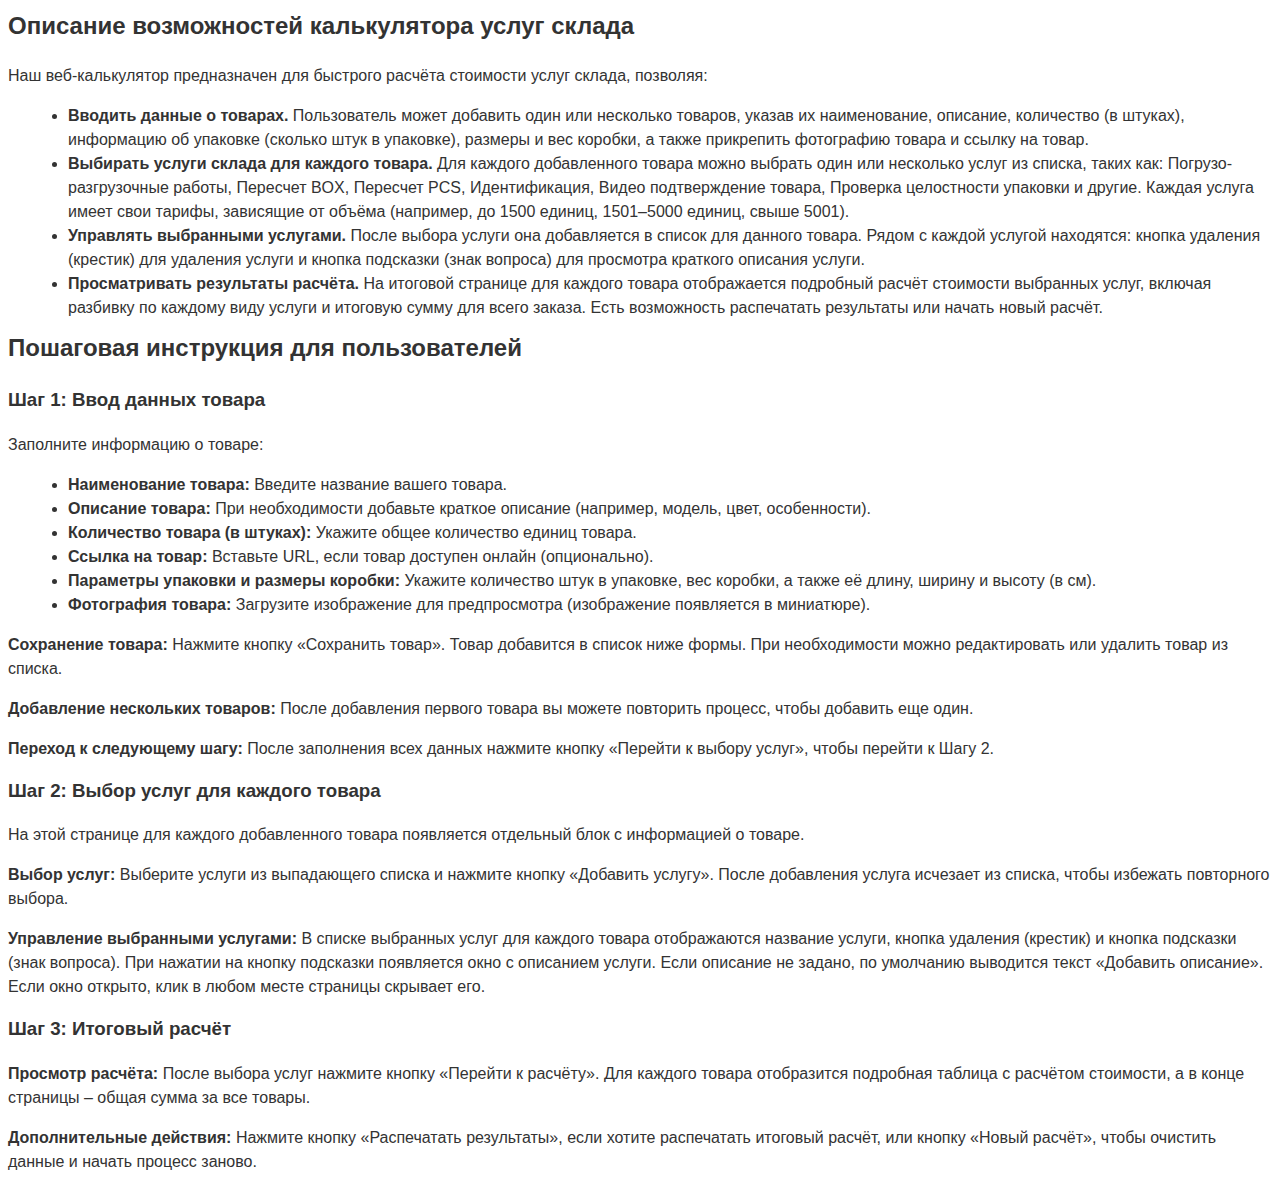
<file: help.html>
<!DOCTYPE html>
<html lang="ru">
<head>
  <meta charset="UTF-8">
  <title>Справка по калькулятору услуг склада</title>
  <style>
    /* Здесь можно задать минимальные стили для справки, они будут применяться только к содержимому справки */
    .help-content-wrapper {
      font-family: Arial, sans-serif;
      line-height: 1.5;
      color: #333;
    }
    h2, h3 {
      margin-top: 0;
    }
    ul {
      margin: 0 0 10px 20px;
    }
  </style>
</head>
<body>
  <div class="help-content-wrapper">
    <h2>Описание возможностей калькулятора услуг склада</h2>
    <p>Наш веб-калькулятор предназначен для быстрого расчёта стоимости услуг склада, позволяя:</p>
    <ul>
      <li><strong>Вводить данные о товарах.</strong> Пользователь может добавить один или несколько товаров, указав их наименование, описание, количество (в штуках), информацию об упаковке (сколько штук в упаковке), размеры и вес коробки, а также прикрепить фотографию товара и ссылку на товар.</li>
      <li><strong>Выбирать услуги склада для каждого товара.</strong> Для каждого добавленного товара можно выбрать один или несколько услуг из списка, таких как: Погрузо-разгрузочные работы, Пересчет BOX, Пересчет PCS, Идентификация, Видео подтверждение товара, Проверка целостности упаковки и другие. Каждая услуга имеет свои тарифы, зависящие от объёма (например, до 1500 единиц, 1501–5000 единиц, свыше 5001).</li>
      <li><strong>Управлять выбранными услугами.</strong> После выбора услуги она добавляется в список для данного товара. Рядом с каждой услугой находятся: кнопка удаления (крестик) для удаления услуги и кнопка подсказки (знак вопроса) для просмотра краткого описания услуги.</li>
      <li><strong>Просматривать результаты расчёта.</strong> На итоговой странице для каждого товара отображается подробный расчёт стоимости выбранных услуг, включая разбивку по каждому виду услуги и итоговую сумму для всего заказа. Есть возможность распечатать результаты или начать новый расчёт.</li>
    </ul>
    <h2>Пошаговая инструкция для пользователей</h2>
    <h3>Шаг 1: Ввод данных товара</h3>
    <p>Заполните информацию о товаре:</p>
    <ul>
      <li><strong>Наименование товара:</strong> Введите название вашего товара.</li>
      <li><strong>Описание товара:</strong> При необходимости добавьте краткое описание (например, модель, цвет, особенности).</li>
      <li><strong>Количество товара (в штуках):</strong> Укажите общее количество единиц товара.</li>
      <li><strong>Ссылка на товар:</strong> Вставьте URL, если товар доступен онлайн (опционально).</li>
      <li><strong>Параметры упаковки и размеры коробки:</strong> Укажите количество штук в упаковке, вес коробки, а также её длину, ширину и высоту (в см).</li>
      <li><strong>Фотография товара:</strong> Загрузите изображение для предпросмотра (изображение появляется в миниатюре).</li>
    </ul>
    <p><strong>Сохранение товара:</strong> Нажмите кнопку «Сохранить товар». Товар добавится в список ниже формы. При необходимости можно редактировать или удалить товар из списка.</p>
    <p><strong>Добавление нескольких товаров:</strong> После добавления первого товара вы можете повторить процесс, чтобы добавить еще один.</p>
    <p><strong>Переход к следующему шагу:</strong> После заполнения всех данных нажмите кнопку «Перейти к выбору услуг», чтобы перейти к Шагу 2.</p>
    <h3>Шаг 2: Выбор услуг для каждого товара</h3>
    <p>На этой странице для каждого добавленного товара появляется отдельный блок с информацией о товаре.</p>
    <p><strong>Выбор услуг:</strong> Выберите услуги из выпадающего списка и нажмите кнопку «Добавить услугу». После добавления услуга исчезает из списка, чтобы избежать повторного выбора.</p>
    <p><strong>Управление выбранными услугами:</strong> В списке выбранных услуг для каждого товара отображаются название услуги, кнопка удаления (крестик) и кнопка подсказки (знак вопроса). При нажатии на кнопку подсказки появляется окно с описанием услуги. Если описание не задано, по умолчанию выводится текст «Добавить описание». Если окно открыто, клик в любом месте страницы скрывает его.</p>
    <h3>Шаг 3: Итоговый расчёт</h3>
    <p><strong>Просмотр расчёта:</strong> После выбора услуг нажмите кнопку «Перейти к расчёту». Для каждого товара отобразится подробная таблица с расчётом стоимости, а в конце страницы – общая сумма за все товары.</p>
    <p><strong>Дополнительные действия:</strong> Нажмите кнопку «Распечатать результаты», если хотите распечатать итоговый расчёт, или кнопку «Новый расчёт», чтобы очистить данные и начать процесс заново.</p>
  </div>
</body>
</html>
</file>
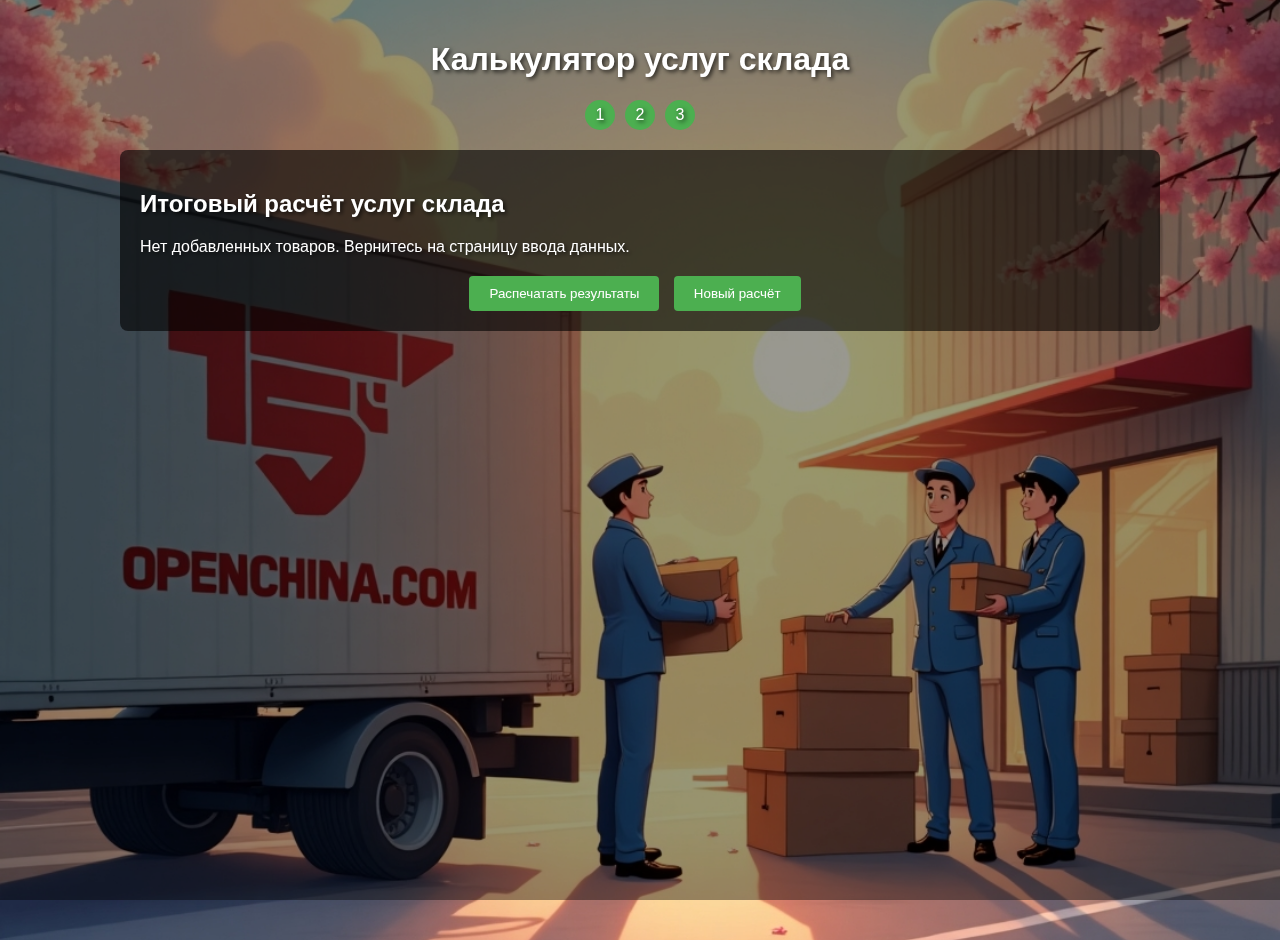
<file: results.html>
<!DOCTYPE html>
<html lang="ru">
<head>
  <meta charset="UTF-8">
  <title>Калькулятор услуг склада - Итоговый расчёт</title>
  <link rel="stylesheet" href="styles.css">
  <style>
    /* Стили для блока товара с услугами */
    .product-block {
      background: rgba(0,0,0,0.7);
      color: #fff;
      padding: 15px;
      border-radius: 5px;
      margin-bottom: 20px;
      max-width: 600px;
      margin-left: auto;
      margin-right: auto;
    }
    .product-summary {
      margin-bottom: 15px;
      font-size: 1.1em;
      text-align: center;
    }
    /* Стили для таблицы расчёта */
    .calc-table {
      width: 100%;
      border-collapse: collapse;
    }
    .calc-table th, .calc-table td {
      border: 1px solid #fff;
      padding: 8px;
      text-align: left;
    }
    .calc-table th {
      background: rgba(255,255,255,0.2);
    }
    .overall-total {
      background: rgba(0,0,0,0.8);
      padding: 10px;
      border-radius: 5px;
      text-align: center;
      font-size: 1.2em;
      margin-top: 20px;
    }
    .buttons {
      text-align: center;
      margin-top: 20px;
    }
    button {
      padding: 10px 20px;
      margin-right: 10px;
      border: none;
      background: #4CAF50;
      color: #fff;
      border-radius: 4px;
      cursor: pointer;
    }
    button:hover {
      background: #45a049;
    }
  </style>
</head>
<body class="results-bg">
  <header>
    <h1>Калькулятор услуг склада</h1>
    <div class="progress-bar">
      <div class="step active">1</div>
      <div class="step active">2</div>
      <div class="step active">3</div>
    </div>
  </header>
  <div class="content">
    <h2>Итоговый расчёт услуг склада</h2>
    <div id="resultsContainer"></div>
    <div class="buttons">
      <button onclick="printResults()">Распечатать результаты</button>
      <button onclick="resetCalculation()">Новый расчёт</button>
    </div>
  </div>
  <script>
    const services = [
      { name: "Погрузо-разгрузочные работы", unit: "Короб", rates: [6.70, 5.70, 4.70] },
      { name: "Пересчет BOX", unit: "Короб", rates: [2.10, 2.00, 1.80] },
      { name: "Пересчет PCS", unit: "Штука", rates: [0.60, 0.40, 0.20] },
      { name: "Идентификация", unit: "Строка", rates: [20.00, 20.00, 20.00] },
      { name: "Видео подтверждение товара", unit: "Строка", rates: [47.97, 47.97, 47.97] },
      { name: "Проверка целостности упаковки", unit: "Штука", rates: [0.69, 0.59, 0.49] },
      { name: "Проверка внешней поверхности изделия", unit: "Штука", rates: [0.69, 0.59, 0.46] },
      { name: "Проверка внутренней поверхности изделия", unit: "Штука", rates: [0.69, 0.59, 0.46] },
      { name: "Проверка комплектации", unit: "Штука", rates: [0.67, 0.57, 0.47] },
      { name: "Проверка на отсутствие резкого запаха", unit: "Штука", rates: [1.10, 1.10, 1.10] },
      { name: "Обрезка ниток", unit: "Штука", rates: [1.50, 1.50, 1.50] },
      { name: "Проверка карманов", unit: "Штука", rates: [1.50, 1.50, 1.50] },
      { name: "Проверка швов", unit: "Штука", rates: [1.50, 1.50, 1.50] },
      { name: "Устранение баркодов", unit: "Штука", rates: [0.70, 0.70, 0.70] },
      { name: "Проверка при подключении к источнику питания", unit: "Штука", rates: [2.57, 2.27, 1.97] },
      { name: "Проверка элементов управления", unit: "Штука", rates: [2.57, 2.27, 1.97] },
      { name: "Проверка работы комплекта", unit: "Штука", rates: [2.57, 2.27, 1.97] },
      { name: "Проверка проводных звуковых устройств", unit: "Штука", rates: [2.97, 2.97, 2.97] },
      { name: "Проверка беспроводных звуковых устройств", unit: "Штука", rates: [2.97, 2.97, 2.97] },
      { name: "Проверка внешних накопителей", unit: "Штука", rates: [2.97, 2.97, 2.97] },
      { name: "Проклейка баркодов", unit: "Штука", rates: [0.85, 0.75, 0.65] },
      { name: "Создание набора: Типография", unit: "Штука", rates: [0.87, 0.83, 0.79] },
      { name: "Создание набора: Товар", unit: "Штука", rates: [1.57, 1.47, 1.37] },
      { name: "Упаковка в пакеты клиента", unit: "Штука", rates: [0.55, 0.50, 0.45] },
      { name: "Проверка фурнитуры и декоративных элементов", unit: "Штука", rates: [2.97, 2.97, 2.97] },
      { name: "Распечатка баркодов", unit: "Штука", rates: [0.11, 0.11, 0.11] },
      { name: "Хранение", unit: "Куб", rates: [7.77, 7.77, 7.77] },
      { name: "Тест экрана", unit: "Штука", rates: [2.97, 2.97, 2.97] },
      { name: "Проверка по ТЗ", unit: "Штука", rates: [5.00, 5.00, 5.00] }
    ];
    
    function getProducts() {
      return JSON.parse(sessionStorage.getItem('productsData')) || [];
    }
    
    function calculateAndDisplay() {
      const products = getProducts();
      const container = document.getElementById('resultsContainer');
      container.innerHTML = '';
      if (products.length === 0) {
        container.innerHTML = '<p>Нет добавленных товаров. Вернитесь на страницу ввода данных.</p>';
        return;
      }
      let overallTotal = 0;
      products.forEach((product, idx) => {
        if (!product.selectedServices || product.selectedServices.length === 0) return;
        const boxes = Math.ceil(product.pieces / product.piecesPerPackage);
        const volume = (product.boxLength * product.boxWidth * product.boxHeight) / 1000000;
        let tariffIndex = 0;
        if (boxes <= 1500) tariffIndex = 0;
        else if (boxes <= 5000) tariffIndex = 1;
        else tariffIndex = 2;
        
        let productHtml = `<div class="product-block">
                             <div class="product-summary">
                               <h3>${idx + 1}. ${product.productName}${product.productDescription ? ' / ' + product.productDescription : ''}</h3>
                               <p>Количество: ${product.pieces} шт., Упаковка: ${product.piecesPerPackage} шт.</p>
                               <p>Коробок: ${boxes}, Размеры: ${product.boxLength} x ${product.boxWidth} x ${product.boxHeight} см, Вес: ${product.boxWeight} кг</p>
                             </div>`;
        productHtml += `<table class="calc-table">
                          <thead>
                            <tr>
                              <th>Услуга</th>
                              <th>Ед. изм.</th>
                              <th>Кол-во</th>
                              <th>Тариф</th>
                              <th>Стоимость</th>
                            </tr>
                          </thead>
                          <tbody>`;
        let totalCost = 0;
        product.selectedServices.forEach(serviceName => {
          const service = services.find(s => s.name === serviceName);
          if (service) {
            let multiplier = 0;
            if (service.unit === "Короб") multiplier = boxes;
            else if (service.unit === "Штука") multiplier = product.pieces;
            else if (service.unit === "Строка") multiplier = 1;
            else if (service.unit === "Куб") multiplier = volume;
            let countForTariff;
            if (service.unit === "Штука") countForTariff = product.pieces;
            else if (service.unit === "Короб") countForTariff = boxes;
            else if (service.unit === "Куб") countForTariff = volume;
            else countForTariff = 1;
            let tariffIndex = countForTariff <= 1500 ? 0 : (countForTariff <= 5000 ? 1 : 2);
            const rate = service.rates[tariffIndex];
            const cost = multiplier * rate;
            totalCost += cost;
            productHtml += `<tr>
                              <td>${service.name}</td>
                              <td>${service.unit}</td>
                              <td>${multiplier.toFixed(2)}</td>
                              <td>${rate.toFixed(2)}</td>
                              <td>${cost.toFixed(2)} ¥</td>
                            </tr>`;
          }
        });
        productHtml += `</tbody>
                         <tfoot>
                           <tr>
                             <td colspan="4" style="text-align:right;"><strong>Итого по товару:</strong></td>
                             <td><strong>${totalCost.toFixed(2)} ¥</strong></td>
                           </tr>
                         </tfoot>
                        </table>
                        </div>`;
        overallTotal += totalCost;
        container.innerHTML += productHtml;
      });
      container.innerHTML += `<div class="overall-total">
                                <h2>Стоимость услуг склада: ${overallTotal.toFixed(2)} ¥</h2>
                              </div>`;
    }
    
    function resetCalculation() {
      if (confirm('Начать новый расчёт? Все данные будут удалены.')) {
        sessionStorage.clear();
        window.location.href = 'index.html';
      }
    }
    
    function printResults() {
      window.print();
    }
    
    document.addEventListener('DOMContentLoaded', calculateAndDisplay);
  </script>
</body>
</html>
</file>
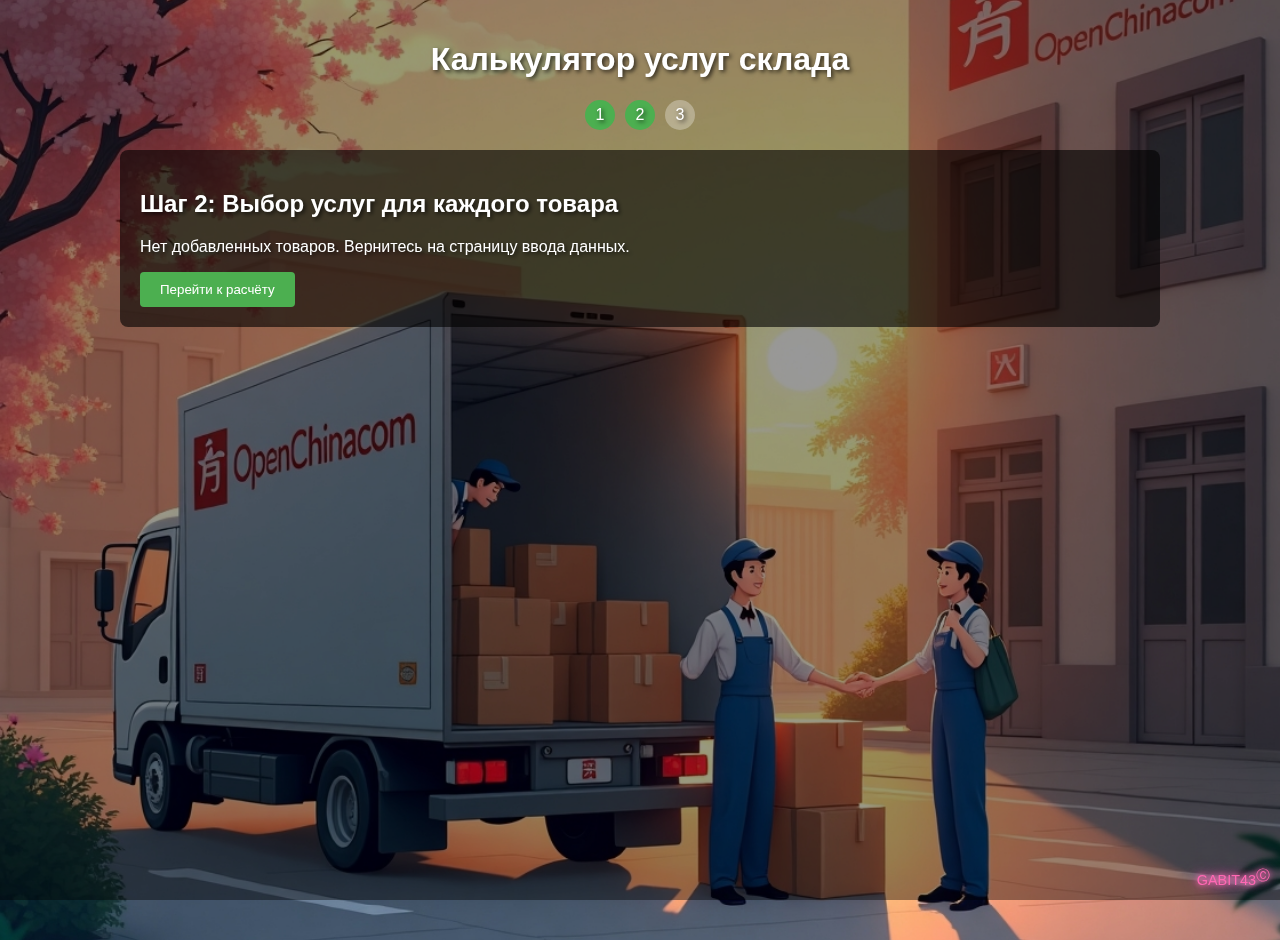
<file: services.html>
<!DOCTYPE html>
<html lang="ru">
<head>
  <meta charset="UTF-8">
  <title>Калькулятор услуг склада - Шаг 2: Выбор услуг для каждого товара</title>
  <link rel="stylesheet" href="styles.css">
  <style>
    /* Стили для блока с услугами для каждого товара */
    .product-services {
      background: rgba(0,0,0,0.7);
      color: #fff;
      padding: 15px;
      border-radius: 5px;
      margin-bottom: 20px;
      max-width: 600px;
      text-align: center;
      margin-left: auto;
      margin-right: auto;
    }
    .product-info h3 {
      margin: 0 0 10px;
    }
    .service-selection {
      margin-top: 10px;
      display: flex;
      gap: 10px;
      align-items: center;
      justify-content: center;
    }
    .service-selection select {
      flex: 1;
      padding: 5px;
      box-sizing: border-box;
      text-align: center;
    }
    .selected-services {
      margin-top: 10px;
      padding: 5px;
      background: rgba(255,255,255,0.2);
      border-radius: 4px;
      text-align: center;
    }
    /* Нумерованный список выбранных услуг */
    .selected-services ol {
      font-size: 0.8em;
      margin: 0 auto;
      padding: 0;
      text-align: center;
      list-style: none;
      width: 100%;
    }
    .selected-services li {
      margin-bottom: 5px;
      display: flex;
      align-items: center;
      width: 100%;
    }
    /* Колонка с текстом услуги (растягивается) */
    .name-col {
      flex: 1;
      text-align: left;
    }
    /* Фиксированные колонки для кнопок */
    .btn-col {
      width: 30px;
      text-align: center;
    }
    /* Кнопка удаления – красный крестик */
    .remove-btn {
      color: red;
      font-size: 1em;
      border: none;
      background: transparent;
      cursor: pointer;
      outline: none;
      -webkit-appearance: none;
    }
    /* Кнопка подсказки – зеленый знак вопроса, жирный, без фона */
    .help-btn {
      color: green;
      font-weight: bold;
      font-size: 1em;
      border: none;
      background: transparent;
      cursor: pointer;
      position: relative;
      outline: none;
      -webkit-appearance: none;
    }
    /* Тултип, который появляется непосредственно над кнопкой help-btn.
       Ширина равна 40ch, а текст обрезается после 3 строк с многоточием. */
    .tooltiptext {
      display: none;
      position: absolute;
      bottom: calc(100% + 5px);
      left: 50%;
      transform: translateX(-50%);
      width: 60ch;
      background-color: #3CB371;
      color: #fff;
      text-align: center;
      border-radius: 4px;
      padding: 5px;
      font-size: 0.8em;
      z-index: 1;
      box-shadow: 0 2px 4px rgba(0,0,0,0.3);
      overflow: hidden;
      -webkit-line-clamp: 4;
      -webkit-box-orient: vertical;
      display: -webkit-box; /* По умолчанию скрываем, будем переключать через JS */
    }
    /* Скрывать тултип по умолчанию */
    .tooltiptext.hidden {
      display: none;
    }
    /* Hover-эффект для кнопок */
    .remove-btn:hover,
    .help-btn:hover {
      outline: none;
      box-shadow: 0 0 3px 1px rgba(0,128,0,0.5);
    }
  </style>
</head>
<body class="services-bg">
  <header>
    <h1>Калькулятор услуг склада</h1>
    <div class="progress-bar">
      <div class="step active">1</div>
      <div class="step active">2</div>
      <div class="step">3</div>
    </div>
  </header>
  <div class="content">
    <h2>Шаг 2: Выбор услуг для каждого товара</h2>
    <form id="servicesForm">
      <div id="servicesContainer">
        <!-- Здесь будут создаваться блоки для каждого товара -->
      </div>
      <div class="form-buttons">
        <button type="submit">Перейти к расчёту</button>
      </div>
    </form>
  </div>
  <script>
    // Массив услуг – чтобы изменить описание услуги, отредактируйте значение свойства description.
    const services = [
      { name: "Погрузо-разгрузочные работы", unit: "Короб", rates: [6.70, 5.70, 4.70], description: "Это услуга, при которой профессиональные грузчики осуществляют исключительно погрузку и выгрузку вашего груза с автомобиля." },
      { name: "Пересчет BOX", unit: "Короб", rates: [2.10, 2.00, 1.80], description: "Добавить описание" },
      { name: "Пересчет PCS", unit: "Штука", rates: [0.60, 0.40, 0.20], description: "Добавить описание" },
      { name: "Идентификация", unit: "Строка", rates: [20.00, 20.00, 20.00], description: "Добавить описание" },
      { name: "Видео подтверждение товара", unit: "Строка", rates: [47.97, 47.97, 47.97], description: "Добавить описание" },
      { name: "Проверка целостности упаковки", unit: "Штука", rates: [0.69, 0.59, 0.49], description: "Добавить описание" },
      { name: "Проверка внешней поверхности изделия", unit: "Штука", rates: [0.69, 0.59, 0.46], description: "Добавить описание" },
      { name: "Проверка внутренней поверхности изделия", unit: "Штука", rates: [0.69, 0.59, 0.46], description: "Добавить описание" },
      { name: "Проверка комплектации", unit: "Штука", rates: [0.67, 0.57, 0.47], description: "Добавить описание" },
      { name: "Проверка на отсутствие резкого запаха", unit: "Штука", rates: [1.10, 1.10, 1.10], description: "Добавить описание" },
      { name: "Обрезка ниток", unit: "Штука", rates: [1.50, 1.50, 1.50], description: "Добавить описание" },
      { name: "Проверка карманов", unit: "Штука", rates: [1.50, 1.50, 1.50], description: "Добавить описание" },
      { name: "Проверка швов", unit: "Штука", rates: [1.50, 1.50, 1.50], description: "Добавить описание" },
      { name: "Устранение баркодов", unit: "Штука", rates: [0.70, 0.70, 0.70], description: "Добавить описание" },
      { name: "Проверка при подключении к источнику питания", unit: "Штука", rates: [2.57, 2.27, 1.97], description: "Добавить описание" },
      { name: "Проверка элементов управления", unit: "Штука", rates: [2.57, 2.27, 1.97], description: "Добавить описание" },
      { name: "Проверка работы комплекта", unit: "Штука", rates: [2.57, 2.27, 1.97], description: "Добавить описание" },
      { name: "Проверка проводных звуковых устройств", unit: "Штука", rates: [2.97, 2.97, 2.97], description: "Добавить описание" },
      { name: "Проверка беспроводных звуковых устройств", unit: "Штука", rates: [2.97, 2.97, 2.97], description: "Добавить описание" },
      { name: "Проверка внешних накопителей", unit: "Штука", rates: [2.97, 2.97, 2.97], description: "Добавить описание" },
      { name: "Проклейка баркодов", unit: "Штука", rates: [0.85, 0.75, 0.65], description: "Добавить описание" },
      { name: "Создание набора: Типография", unit: "Штука", rates: [0.87, 0.83, 0.79], description: "Добавить описание" },
      { name: "Создание набора: Товар", unit: "Штука", rates: [1.57, 1.47, 1.37], description: "Добавить описание" },
      { name: "Упаковка в пакеты клиента", unit: "Штука", rates: [0.55, 0.50, 0.45], description: "Добавить описание" },
      { name: "Проверка фурнитуры и декоративных элементов", unit: "Штука", rates: [2.97, 2.97, 2.97], description: "Добавить описание" },
      { name: "Распечатка баркодов", unit: "Штука", rates: [0.11, 0.11, 0.11], description: "Добавить описание" },
      { name: "Хранение", unit: "Куб", rates: [7.77, 7.77, 7.77], description: "Добавить описание" },
      { name: "Тест экрана", unit: "Штука", rates: [2.97, 2.97, 2.97], description: "Добавить описание" },
      { name: "Проверка по ТЗ", unit: "Штука", rates: [5.00, 5.00, 5.00], description: "Добавить описание" }
    ];
    
    function getProducts() {
      return JSON.parse(sessionStorage.getItem('productsData')) || [];
    }
    function saveProducts(products) {
      sessionStorage.setItem('productsData', JSON.stringify(products));
    }
    
    // Создание блоков для выбора услуг для каждого товара
    function createServiceBlocks() {
      const products = getProducts();
      const container = document.getElementById('servicesContainer');
      container.innerHTML = '';
      if (products.length === 0) {
        container.innerHTML = '<p>Нет добавленных товаров. Вернитесь на страницу ввода данных.</p>';
        return;
      }
      products.forEach((product, pIndex) => {
        if (!product.selectedServices) product.selectedServices = [];
        let block = document.createElement('div');
        block.className = 'product-services';
        block.innerHTML = `<div class="product-info">
                             <h3>${pIndex + 1}. ${product.productName}${product.productDescription ? ' / ' + product.productDescription : ''}</h3>
                             <p>Количество: ${product.pieces} шт., Упаковка: ${product.piecesPerPackage} шт.</p>
                           </div>
                           <div class="service-selection">
                             <select id="select_p${pIndex}">
                               <option value="">-- Выберите услугу --</option>
                             </select>
                             <button type="button" onclick="addService(${pIndex})">Добавить услугу</button>
                           </div>
                           <div class="selected-services" id="selectedServices_p${pIndex}">
                             <p>Выбранные услуги:</p>
                             <div id="servicesList_p${pIndex}">Нет</div>
                           </div>`;
        container.appendChild(block);
        updateServiceDropdown(pIndex);
      });
    }
    
    // Обновление раскрывающегося списка для товара pIndex
    function updateServiceDropdown(pIndex) {
      const products = getProducts();
      const product = products[pIndex];
      const select = document.getElementById(`select_p${pIndex}`);
      select.innerHTML = '<option value="">-- Выберите услугу --</option>';
      services.forEach(service => {
        if (product.selectedServices.includes(service.name)) return;
        let option = document.createElement('option');
        option.value = service.name;
        option.textContent = service.name + ' (' + service.unit + ')';
        select.appendChild(option);
      });
    }
    
    // Обновление списка выбранных услуг для товара pIndex с нумерацией и фиксированными колонками для кнопок
    function updateSelectedServicesList(pIndex) {
      const products = getProducts();
      const product = products[pIndex];
      const container = document.getElementById(`servicesList_p${pIndex}`);
      container.innerHTML = '';
      if (product.selectedServices.length === 0) {
        container.textContent = 'Нет';
      } else {
        const ol = document.createElement('ol');
        ol.style.fontSize = '0.8em';
        ol.style.margin = '0 auto';
        ol.style.padding = '0';
        product.selectedServices.forEach((serviceName, idx) => {
          const li = document.createElement('li');
          li.style.marginBottom = '5px';
          li.style.display = 'flex';
          li.style.alignItems = 'center';
          li.style.width = '100%';
          
          // Колонка с текстом услуги
          const nameDiv = document.createElement('div');
          nameDiv.className = 'name-col';
          nameDiv.textContent = `${idx + 1}. ${serviceName}`;
          li.appendChild(nameDiv);
          
          // Колонка с кнопкой удаления
          const deleteDiv = document.createElement('div');
          deleteDiv.className = 'btn-col';
          deleteDiv.style.textAlign = 'center';
          const removeBtn = document.createElement('button');
          removeBtn.setAttribute('type', 'button');
          removeBtn.textContent = '×';
          removeBtn.className = 'remove-btn';
          removeBtn.onclick = function() {
            removeService(pIndex, serviceName);
          };
          deleteDiv.appendChild(removeBtn);
          li.appendChild(deleteDiv);
          
          // Колонка с кнопкой подсказки
          const helpDiv = document.createElement('div');
          helpDiv.className = 'btn-col';
          helpDiv.style.textAlign = 'center';
          const helpBtn = document.createElement('button');
          helpBtn.setAttribute('type', 'button');
          helpBtn.textContent = '?';
          helpBtn.className = 'help-btn';
          helpBtn.style.position = 'relative';
          const tooltip = document.createElement('span');
          tooltip.className = 'tooltiptext';
          tooltip.textContent = (services.find(s => s.name === serviceName) || {}).description || 'Добавить описание';
          tooltip.style.display = 'none';
          helpBtn.appendChild(tooltip);
          helpBtn.onclick = function(e) {
            tooltip.style.display = (tooltip.style.display === 'none') ? '-webkit-box' : 'none';
            e.stopPropagation();
          };
          helpDiv.appendChild(helpBtn);
          li.appendChild(helpDiv);
          
          ol.appendChild(li);
        });
        container.appendChild(ol);
      }
    }
    
    // Функция добавления выбранной услуги для товара pIndex
    function addService(pIndex) {
      const select = document.getElementById(`select_p${pIndex}`);
      const serviceName = select.value;
      if (!serviceName) return alert('Выберите услугу.');
      let products = getProducts();
      products[pIndex].selectedServices.push(serviceName);
      saveProducts(products);
      updateSelectedServicesList(pIndex);
      updateServiceDropdown(pIndex);
    }
    
    // Функция удаления услуги для товара pIndex
    function removeService(pIndex, serviceName) {
      let products = getProducts();
      products[pIndex].selectedServices = products[pIndex].selectedServices.filter(s => s !== serviceName);
      saveProducts(products);
      updateSelectedServicesList(pIndex);
      updateServiceDropdown(pIndex);
    }
    
    document.getElementById('servicesForm').addEventListener('submit', function(e) {
      e.preventDefault();
      window.location.href = 'results.html';
    });
    
    document.addEventListener('DOMContentLoaded', createServiceBlocks);
    
    // Глобальный обработчик кликов – скрывает все тултипы, если клик вне help-btn
    document.addEventListener('click', function() {
      const tooltips = document.querySelectorAll('.tooltiptext');
      tooltips.forEach(tooltip => {
        tooltip.style.display = 'none';
      });
    });
  </script>
  <footer>
    <span class="footer-text">Gabit43<span class="footer-symbol">ⓒ</span></span>
  </footer>
</body>
</html>
</file>
<file: styles.css>
/* styles.css */
html, body {
  margin: 0;
  padding: 0;
  min-height: 100vh;
  font-family: Arial, sans-serif;
}

body {
  position: relative;
  color: #fff;
  text-shadow: 2px 2px 4px rgba(0,0,0,0.7);
  padding: 20px;
  background: #222;
}

/* Класс для маленьких полей – ширина задается через width, единица ch соответствует ширине символа "0" */
.small-input {
  width: 10ch;
}

.index-bg {
  background: url('images/index-bg.jpg') no-repeat center center fixed;
  background-size: cover;
}
.services-bg {
  background: url('images/services-bg.jpg') no-repeat center center fixed;
  background-size: cover;
}
.results-bg {
  background: url('images/results-bg.jpg') no-repeat center center fixed;
  background-size: cover;
}

body::before {
  content: "";
  position: fixed;
  top: 0;
  left: 0;
  width: 100%;
  height: 100%;
  background: rgba(0,0,0,0.4);
  z-index: -1;
  pointer-events: none;
}

.content {
  max-width: 1000px;
  margin: 0 auto;
  background: rgba(0,0,0,0.6);
  padding: 20px;
  border-radius: 8px;
}

/* Переопределение стилей для заголовков таблицы на странице результатов */
.results-bg table thead th {
  background-color: transparent;
  color: inherit;
  border: 1px solid rgba(255,255,255,0.3);
}

/* Заголовок и индикатор прогресса */
header {
  text-align: center;
  margin-bottom: 20px;
}
.progress-bar {
  display: flex;
  justify-content: center;
  gap: 10px;
  margin-top: 10px;
}
.progress-bar .step {
  width: 30px;
  height: 30px;
  background: rgba(255,255,255,0.3);
  border-radius: 50%;
  line-height: 30px;
  text-align: center;
}
.progress-bar .step.active {
  background: #4CAF50;
}

/* Основной контейнер контента */
.content {
  max-width: 1000px;
  margin: 0 auto;
  background: rgba(0,0,0,0.6);
  padding: 20px;
  border-radius: 8px;
}

/* Стили для форм */
.form-group {
  margin-bottom: 15px;
}
.form-row, .form-row-small {
  display: flex;
  gap: 20px;
  flex-wrap: wrap;
}
.form-row .form-group, .form-row-small .form-group {
  flex: 1;
  min-width: 150px;
}
label {
  display: block;
  margin-bottom: 5px;
}
input[type="text"],
input[type="number"],
input[type="url"],
input[type="file"] {
  padding: 5px;
  box-sizing: border-box;
  width: 100%;
}
.form-buttons {
  margin-top: 10px;
}
button {
  padding: 10px 20px;
  margin-right: 10px;
  border: none;
  background: #4CAF50;
  color: #fff;
  border-radius: 4px;
  cursor: pointer;
}
button:hover {
  background: #45a049;
}

/* Стили для списка товаров */
#productsList {
  margin-top: 20px;
  background: rgba(0,0,0,0.7);
  padding: 10px;
  border-radius: 4px;
}
#productsList ul {
  list-style: none;
  padding: 0;
}
#productsList li {
  margin-bottom: 10px;
}

/* Стили для блоков выбора услуг */
.product-services {
  background: rgba(0,0,0,0.7);
  padding: 15px;
  border-radius: 5px;
  margin-bottom: 20px;
  max-width: 600px;
}
.product-info h3 {
  margin: 0 0 10px;
}
.service-selection {
  margin-top: 10px;
  display: flex;
  gap: 10px;
  align-items: center;
  justify-content: center;
}
.service-selection select {
  flex: 1;
  padding: 5px;
  box-sizing: border-box;
  text-align: center;
}
.selected-services {
  margin-top: 10px;
  padding: 5px;
  background: rgba(255,255,255,0.2);
  border-radius: 4px;
}

/* Стили для таблиц */
table {
  width: 100%;
  border-collapse: collapse;
  margin-bottom: 10px;
}
table th, table td {
  border: 1px solid #fff;
  padding: 8px;
  text-align: left;
}
table th {
  background-color: rgba(255,255,255,0.2);
}
.cost-preview {
  margin-top: 10px;
}

/* Стили для блоков результатов */
.product-block {
  background: rgba(0,0,0,0.7);
  padding: 15px;
  border-radius: 5px;
  margin-bottom: 20px;
}
.product-summary {
  margin-bottom: 15px;
  font-size: 1.1em;
  text-align: center;
}
.calc-table th, .calc-table td {
  border: 1px solid #fff;
  padding: 8px;
  text-align: left;
}
.calc-table th {
  background: rgba(255,255,255,0.2);
}
.overall-total {
  background: rgba(0,0,0,0.8);
  padding: 10px;
  border-radius: 5px;
  text-align: center;
  font-size: 1.2em;
  margin-top: 20px;
}
.buttons {
  margin-top: 20px;
  text-align: center;
}

/* Стили для футера */
footer {
  position: fixed;
  bottom: 10px;
  right: 10px;
  text-transform: uppercase;
  font-size: 0.9em;
  color: #ff69b4;
  text-shadow: 0 0 5px #ff69b4, 0 0 10px #ff69b4, 0 0 15px #ff69b4;
  z-index: 1000;
}
.footer-text {
  position: relative;
}
.footer-symbol {
  position: relative;
  top: -5px;
}

/* Адаптивные стили */
@media (max-width: 600px) {
  .form-row, .form-row-small {
    flex-direction: column;
  }
}
</file>
